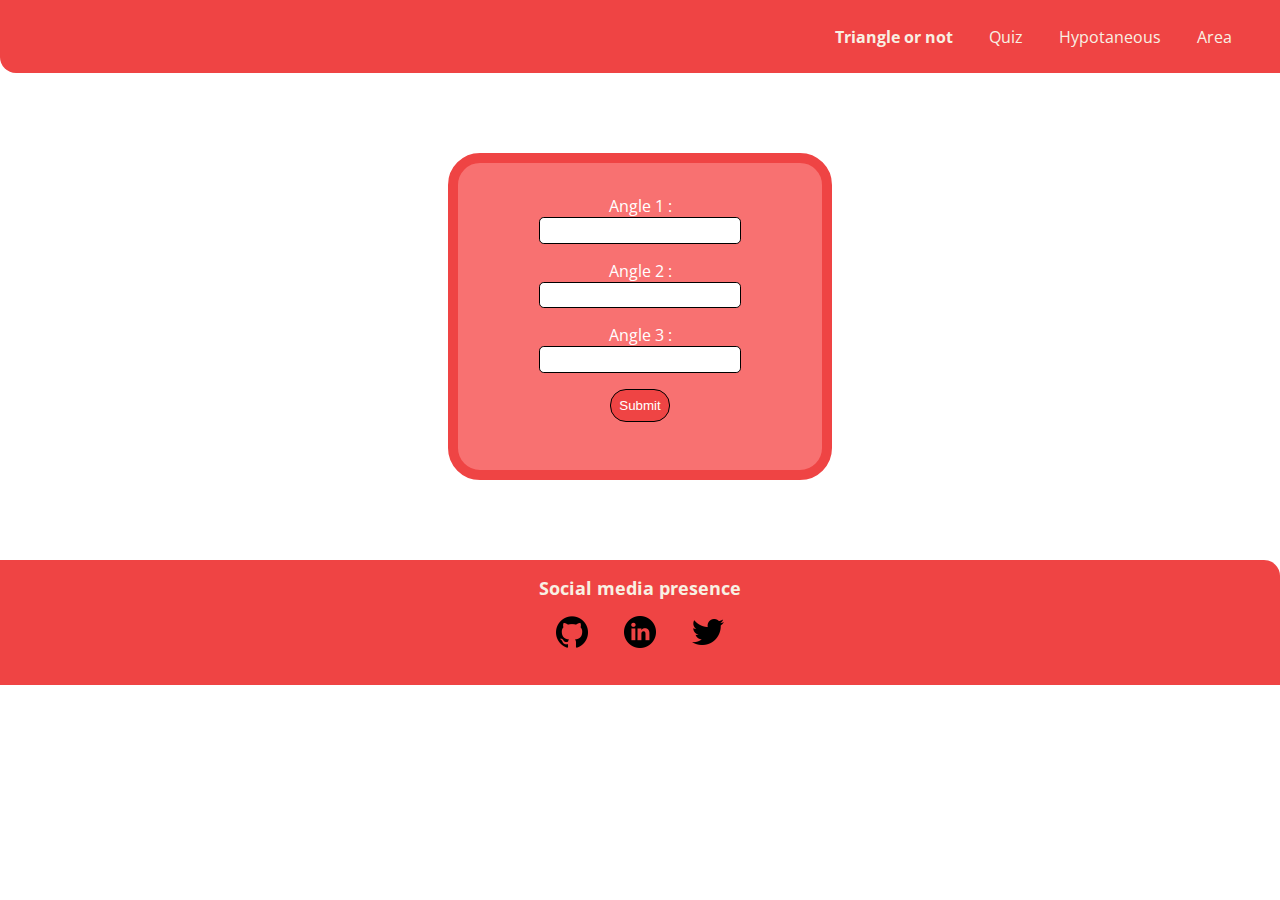
<file: index.html>
<!DOCTYPE html>
<html lang="en">

<head>
  <meta charset="UTF-8">
  <meta http-equiv="X-UA-Compatible" content="IE=edge">
  <meta name="viewport" content="width=device-width, initial-scale=1.0">
  <title>Triangle or not</title>
  <link href="/styles/style.css" rel="stylesheet">
  <link href="/styles/index.css" rel="stylesheet">
</head>


<body>
  <nav class="navigation">
    <ul class="list-non-bullets nav-pills">
      <li class="list-item-inline active-class"><a class="link-style" href="index.html">Triangle or not</a></li>
      <li class="list-item-inline"><a class="link-style" href="quiz.html">Quiz</a></li>
      <li class="list-item-inline"><a class="link-style" href="hypotaneous.html">Hypotaneous</a></li>
      <li class="list-item-inline"><a class="link-style" href="area.html">Area</a></li>
    </ul>
  </nav>
  <div class="main">
    <label for="angle1">Angle 1 : </label>
    <input type="number" class="input-angles" />
    <label for="angle2">Angle 2 : </label>
    <input type="number" class="input-angles" />
    <label for="angle3">Angle 3 : </label>
    <input type="number" class="input-angles" />
    <button class="btn-submit">Submit</button>
    <p class="message"></p>
  </div>
  <footer class="footer">
    <div class="footer-header"> Social media presence</div>
    <ul class="list-non-bullets">

      <li class="list-item-inline">
        <a href="https://github.com/shubham-tyagi" class="link-style">
          <img src="images/github.png" class="img-social" /></a>
      </li>

      <li class="list-item-inline"><a href="https://www.linkedin.com/in/shubham-tyagi-b3879616a" class="link-style"><img
            src="images/linkedin.png" class="img-social" /></a>
      </li>

      <li class="list-item-inline"><a href="https://twitter.com/tyagiiiiiiiiii" class="link-style"><img
            src="images/twitter.png" class="img-social" /></a>
      </li>
    </ul>
  </footer>
</body>
<script src="scripts/index.js" rel="text/javascript"></script>

</html>
</file>
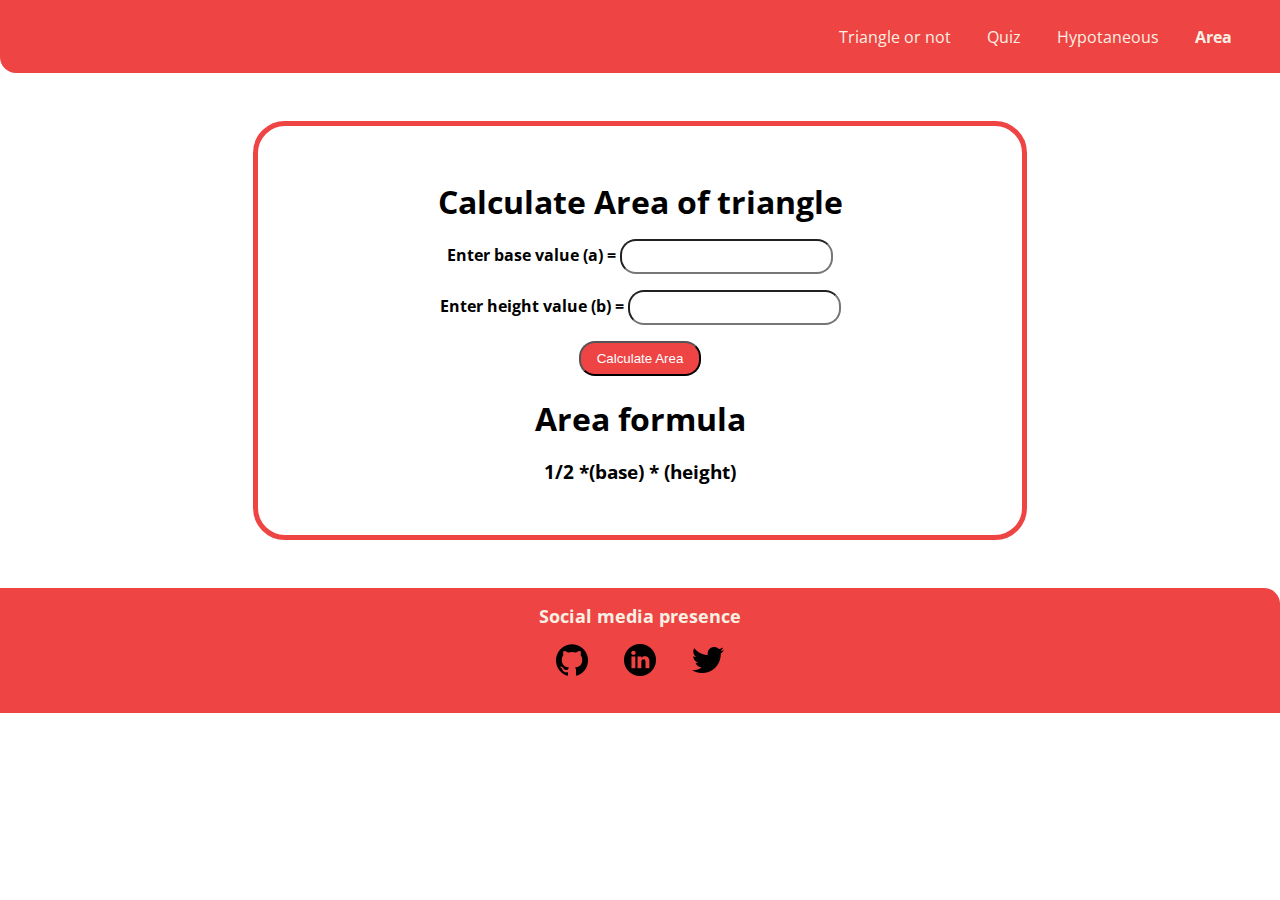
<file: area.html>
<!DOCTYPE html>
<html lang="en">

<head>
  <meta charset="UTF-8">
  <meta http-equiv="X-UA-Compatible" content="IE=edge">
  <meta name="viewport" content="width=device-width, initial-scale=1.0">
  <title>Area</title>
  <link href="styles/style.css" rel="stylesheet">
  <link href="styles/area.css" rel="stylesheet">
</head>

<body>
  <nav class="navigation">
    <ul class="list-non-bullets nav-pills">
      <li class="list-item-inline "><a class="link-style" href="index.html">Triangle or not</a></li>
      <li class="list-item-inline"><a class="link-style" href="quiz.html">Quiz</a></li>
      <li class="list-item-inline"><a class="link-style" href="hypotaneous.html">Hypotaneous</a></li>
      <li class="list-item-inline active-class"><a class="link-style" href="area.html">Area</a></li>
    </ul>
  </nav>
  <div class="main">
    <h1> Calculate Area of triangle</h1>
    <label for="base-value">Enter base value (a) =
      <input type="number" class="input-values" /></label>
    <label for="height-value">Enter height value (b) =
      <input type="number" class="input-values" /></label>
    <button type="submit" class="btn-submit">Calculate Area</button>
    <h1> Area formula</h1>
    <h3>1/2 *(base) * (height)</h3>
    <p class="message"></p>
  </div>
  <footer class="footer">
    <div class="footer-header"> Social media presence</div>
    <ul class="list-non-bullets">

      <li class="list-item-inline">
        <a href="https://github.com/shubham-tyagi" class="link-style">
          <img src="images/github.png" class="img-social" /></a>
      </li>

      <li class="list-item-inline"><a href="https://www.linkedin.com/in/shubham-tyagi-b3879616a" class="link-style"><img
            src="images/linkedin.png" class="img-social" /></a>
      </li>

      <li class="list-item-inline"><a href="https://twitter.com/tyagiiiiiiiiii" class="link-style"><img
            src="images/twitter.png" class="img-social" /></a>
      </li>
    </ul>
  </footer>
</body>
<script src="scripts/area.js" type="text/javascript"></script>

</html>
</file>
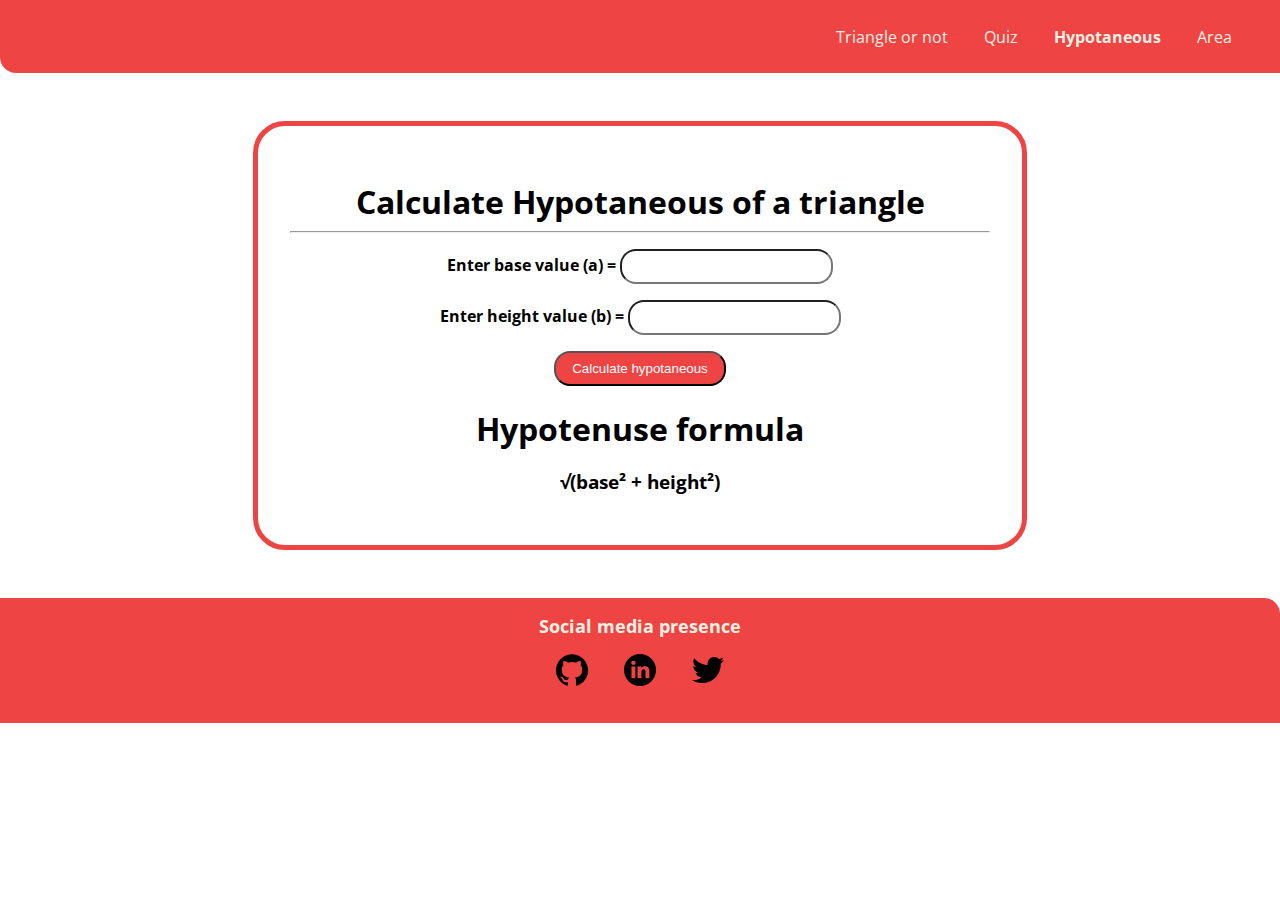
<file: hypotaneous.html>
<!DOCTYPE html>
<html lang="en">

<head>
  <meta charset="UTF-8">
  <meta http-equiv="X-UA-Compatible" content="IE=edge">
  <meta name="viewport" content="width=device-width, initial-scale=1.0">
  <title>Hypotaneous</title>
  <link href="styles/style.css" rel="stylesheet">
  <link href="styles/hypotaneous.css" rel="stylesheet">
</head>

<body>
  <nav class="navigation">
    <ul class="list-non-bullets nav-pills">
      <li class="list-item-inline "><a class="link-style" href="index.html">Triangle or not</a></li>
      <li class="list-item-inline"><a class="link-style" href="quiz.html">Quiz</a></li>
      <li class="list-item-inline active-class"><a class="link-style" href="hypotaneous.html">Hypotaneous</a></li>
      <li class="list-item-inline"><a class="link-style" href="area.html">Area</a></li>
    </ul>
  </nav>
  <div class="main">
    <h1> Calculate Hypotaneous of a triangle</h1>
    <hr>
    <label for="base-value">Enter base value (a) =
      <input type="number" class="input-values" /></label>
    <label for="height-value">Enter height value (b) =
      <input type="number" class="input-values" /></label>
    <button type="submit" class="btn-submit">Calculate hypotaneous</button>
    <h1> Hypotenuse formula</h1>
    <h3>√(base² + height²)</h3>
    <p class="message"></p>
  </div>
  <footer class="footer">
    <div class="footer-header"> Social media presence</div>
    <ul class="list-non-bullets">

      <li class="list-item-inline">
        <a href="https://github.com/shubham-tyagi" class="link-style">
          <img src="images/github.png" class="img-social" /></a>
      </li>

      <li class="list-item-inline"><a href="https://www.linkedin.com/in/shubham-tyagi-b3879616a" class="link-style"><img
            src="images/linkedin.png" class="img-social" /></a>
      </li>

      <li class="list-item-inline"><a href="https://twitter.com/tyagiiiiiiiiii" class="link-style"><img
            src="images/twitter.png" class="img-social" /></a>
      </li>
    </ul>
  </footer>
</body>
<script src="scripts/hypotaneous.js" type="text/javascript"></script>

</html>
</file>
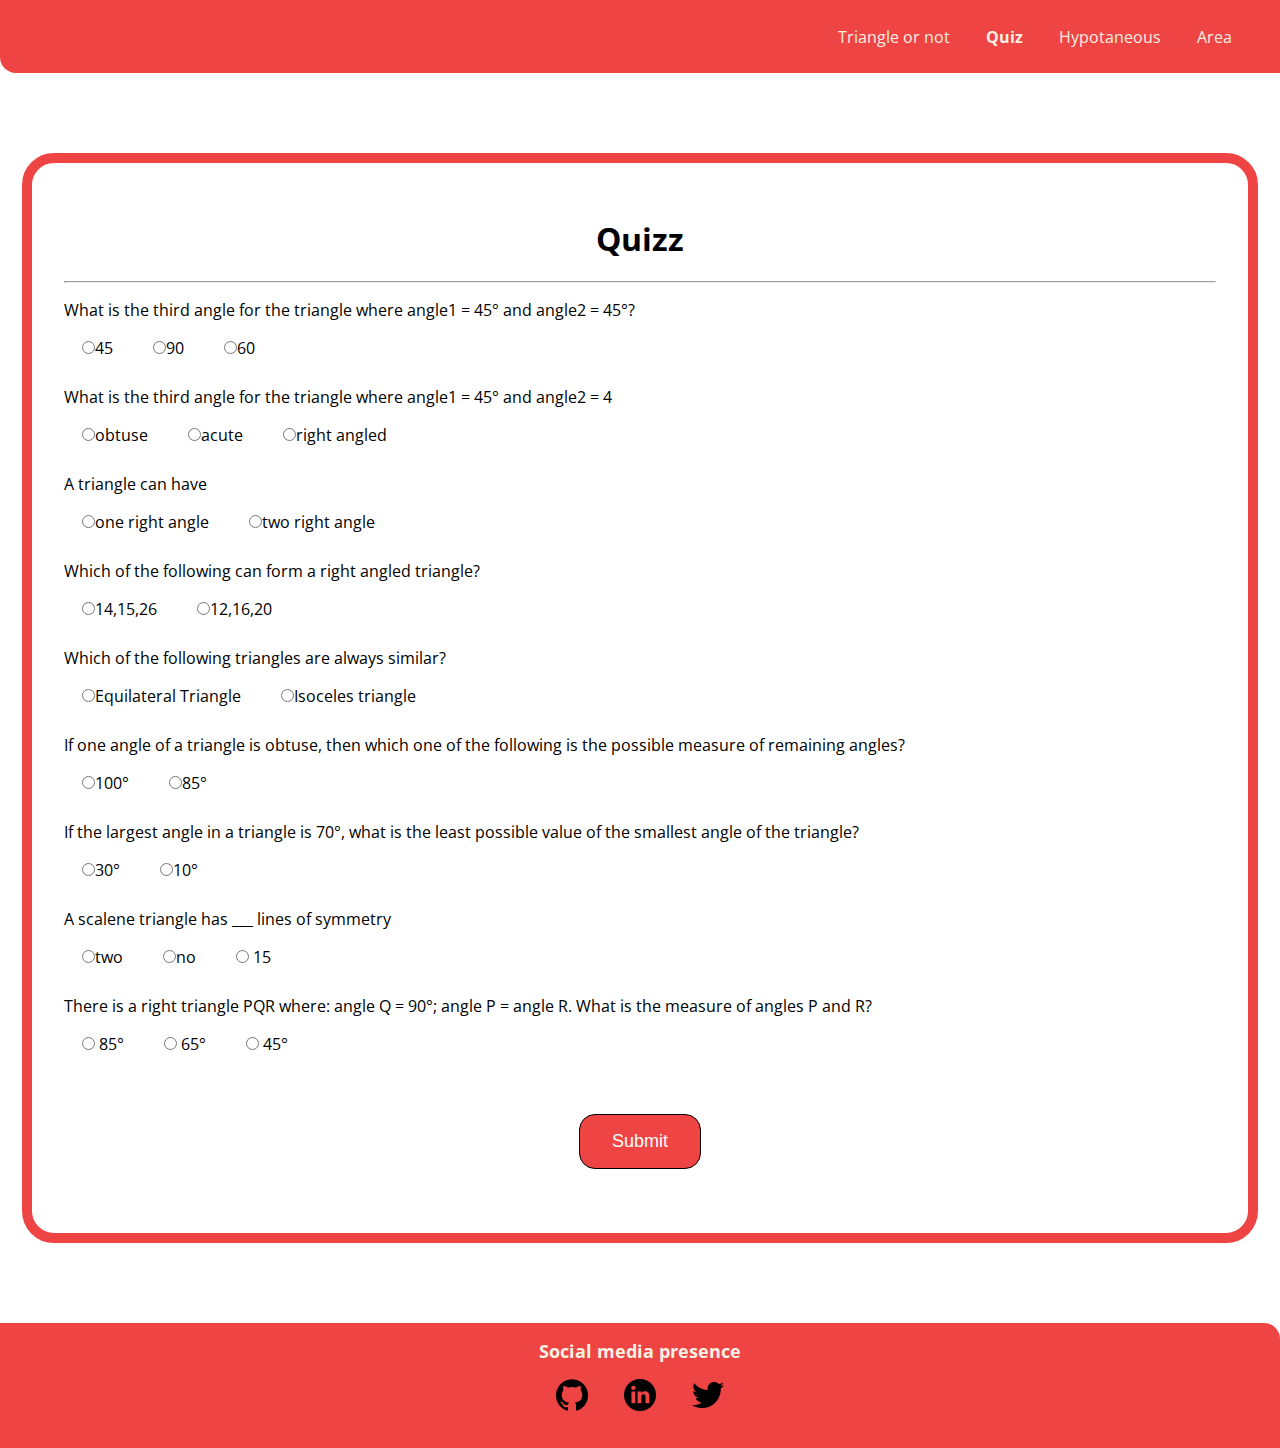
<file: quiz.html>
<!DOCTYPE html>
<html lang="en">

<head>
  <meta charset="UTF-8">
  <meta http-equiv="X-UA-Compatible" content="IE=edge">
  <meta name="viewport" content="width=device-width, initial-scale=1.0">
  <title>Quiz</title>
  <link href="styles/style.css" rel="stylesheet">
  <link href="styles/quiz.css" rel="stylesheet">
</head>

<body>


  <nav class="navigation">
    <ul class="list-non-bullets nav-pills">
      <li class="list-item-inline "><a class="link-style" href="index.html">Triangle or not</a></li>
      <li class="list-item-inline active-class"><a class="link-style" href="quiz.html">Quiz</a></li>
      <li class="list-item-inline"><a class="link-style" href="hypotaneous.html">Hypotaneous</a></li>
      <li class="list-item-inline"><a class="link-style" href="area.html">Area</a></li>
    </ul>
  </nav>
  <div class="main">
    <h1> Quizz </h1>
    <hr>
    <form class="quiz-form">
      <div>
        <p>What is the third angle for the triangle where angle1 = 45° and angle2 = 45°?</p>
        <label for="answer1"><input required name="question1" type="radio" value="1" />45</label>
        <label for="answer2"><input required name="question1" type="radio" value="2" />90</label>
        <label for="answer3"><input required name="question1" type="radio" value="3" />60</label>
      </div>
      <div>
        <p>What is the third angle for the triangle where angle1 = 45° and angle2 = 4</p>
        <label for="answer1"><input name="question2" type="radio" value="1" />obtuse</label>
        <label for="answer2"><input name="question2" type="radio" value="2" />acute</label>
        <label for="answer3"><input name="question2" type="radio" value="3" />right angled</label>
      </div>

      <div>
        <p>A triangle can have</p>
        <label for="answer1"><input name="question3" type="radio" value="1" />one right angle</label>
        <label for="answer2"><input name="question3" type="radio" value="2" />two right angle</label>
      </div>
      <div>
        <p>Which of the following can form a right angled triangle?
        </p>
        <label for="answer1"><input name="question4" type="radio" value="1" />14,15,26</label>
        <label for="answer2"><input name="question4" type="radio" vaue="2" />12,16,20</label>
      </div>
      <div>
        <p>Which of the following triangles are always similar?</p>
        <label for="answer1"><input name="question5" type="radio" value="1" />Equilateral Triangle</label>
        <label for="answer2"><input name="question5" type="radio" value="2" />Isoceles triangle</label>
      </div>
      <div>
        <p>If one angle of a triangle is obtuse, then which one of the following is the possible measure of remaining
          angles?</p>
        <label for="answer1"><input name="question6" type="radio" value="1" />100°</label>
        <label for="answer2"><input name="question6" type="radio" value="2" />85°</label>
      </div>
      <div>
        <p>If the largest angle in a triangle is 70°, what is the least possible value of the smallest angle of the
          triangle?
        </p>
        <label for="answer1"><input name="question7" type="radio" value="1" />30°</label>
        <label for="answer2"><input name="question7" type="radio" value="2" />10°</label>
      </div>
      <div>
        <p>A scalene triangle has ___ lines of symmetry
        </p>
        <label for="answer1"><input name="question8" type="radio" value="1" />two </label>
        <label for="answer2"> <input name="question8" type="radio" value="2" />no</label>
        <label for="answer3"><input name="question8" type="radio" value="3" /> 15</label>
      </div>
      <div>
        <p>There is a right triangle PQR where: angle Q = 90°; angle P = angle R. What is the measure of angles P and R?
        </p>
        <label for="answer1"><input name="question9" type="radio" value="1" /> 85° </label>
        <label for="answer2"><input name="question9" type="radio" value="2" /> 65° </label>
        <label for="answer3"><input name="question9" type="radio" value="3" /> 45°</label>
      </div>
    </form>
    <button type="submit" class="btn-submit">Submit</button>
    <p class="message"></p>
  </div>
  <footer class="footer">
    <div class="footer-header"> Social media presence</div>
    <ul class="list-non-bullets">

      <li class="list-item-inline">
        <a href="https://github.com/shubham-tyagi" class="link-style">
          <img src="images/github.png" class="img-social" /></a>
      </li>

      <li class="list-item-inline"><a href="https://www.linkedin.com/in/shubham-tyagi-b3879616a" class="link-style"><img
            src="images/linkedin.png" class="img-social" /></a>
      </li>

      <li class="list-item-inline"><a href="https://twitter.com/tyagiiiiiiiiii" class="link-style"><img
            src="images/twitter.png" class="img-social" /></a>
      </li>
    </ul>
  </footer>
</body>
<script src="scripts/quiz.js" type="text/javascript">
</script>

</html>
</file>
<file: styles/style.css>
@import url("https://fonts.googleapis.com/css2?family=Open+Sans&display=swap");

/* font-family: 'Open Sans', sans-serif; */

:root {
	--primary-color: #ef4444;
	--secondary-color: #6b7280;
	--off-white: #f8f0e3;
}

body {
	margin: 0px;
	font-family: "Open Sans", sans-serif;
}

/* ----- NavBar ------ */

.navigation {
	/* margin: auto; */
	margin: 0rem 0rem;
	background-color: var(--primary-color);
	padding: 1rem;
	border-bottom-left-radius: 1rem;
	/* max-width: 70rem; */
	color: var(--off-white);
}

.link-style {
	text-decoration: none;
	color: var(--off-white);
}

.nav-brand,
.active-class {
	font-weight: bold;
}

.list-non-bullets {
	list-style: none;
}

.nav-pills {
	text-align: right;
	margin: 0.6rem 1rem;
}

.list-item-inline {
	display: inline;
	margin: 0rem 1rem;
}

/* ----------footer ----------------- */
.footer {
	position: relative;
	bottom: 0;
	margin: 0rem 0rem;
	background-color: var(--primary-color);
	padding: 1rem;
	border-top-right-radius: 1rem;
	/* width: 70rem; */
	right: 0;
	left: 0;
	color: var(--off-white);
	text-align: center;
}

.footer ul {
	padding-inline-start: 0px;
}

.footer .footer-header {
	font-weight: bold;
	font-size: large;
}

.footer .list-non-bullets {
	list-style-type: none;
}

.footer .list-item-inline {
	display: inline;
}

.footer .img-social {
	width: 2rem;
}
</file>
<file: styles/index.css>
/*  ---------  main  --------------- */
.main {
	text-align: center;
	max-width: 300px;
	margin: 5rem auto;
	padding: 2rem;
	border-radius: 2rem;
	border: 10px solid var(--primary-color);
	background-color: #f87171;
	color: white;
}
.main input {
	border: 1px solid black;
	display: block;
	margin: 0rem auto;
	padding: 0.3rem 0.7rem;
	border-radius: 0.3rem;
	margin-bottom: 1rem;
}

.main button {
	/* text-align: center; */
	display: block;
	margin: 0rem auto;
	padding: 0.5rem;
	border-radius: 1rem;
	background-color: var(--primary-color);
	color: white;
	border: 1px solid black;
}
</file>
<file: styles/area.css>
.main {
	max-width: 700px;
	padding: 2rem;
	border-radius: 2rem;
	border: 5px solid var(--primary-color);
	margin: 0rem auto;
	font-weight: bold;
}
.navigation {
	margin-bottom: 3rem;
}
.footer {
	margin-top: 3rem;
}

h1 {
	margin-bottom: 0;
}
h1,
h3 {
	text-align: center;
}
label {
	display: block;
	margin: 1rem auto;
	text-align: center;
}
label input {
	padding: 0.5rem 1rem;
	border-radius: 1rem;
}
button {
	display: block;
	max-width: 300px;
	padding: 0.5rem 1rem;
	border-radius: 1rem;
	margin: 0rem auto;
	color: white;
	background-color: var(--primary-color);
}
</file>
<file: styles/hypotaneous.css>
.main {
	max-width: 700px;
	padding: 2rem;
	border-radius: 2rem;
	border: 5px solid var(--primary-color);
	margin: 0rem auto;
	font-weight: bold;
}
.navigation {
	margin-bottom: 3rem;
}
.footer {
	margin-top: 3rem;
}

h1 {
	margin-bottom: 0;
}
h1,
h3 {
	text-align: center;
}
label {
	display: block;
	margin: 1rem auto;
	text-align: center;
}
label input {
	padding: 0.5rem 1rem;
	border-radius: 1rem;
}
button {
	display: block;
	max-width: 300px;
	padding: 0.5rem 1rem;
	border-radius: 1rem;
	margin: 0rem auto;
	color: white;
	background-color: var(--primary-color);
}
</file>
<file: styles/quiz.css>
/*  ---------  main  --------------- */
.main {
	/* text-align: center; */
	max-width: 90%;
	margin: 5rem auto;
	padding: 2rem;
	border-radius: 2rem;
	border: 10px solid var(--primary-color);
	/* background-color: #f87171; */
	/* color: white; */
}
.main h1 {
	text-align: center;
}
.main input {
	border: 1px solid black;
	/* display: block; */
	margin: 0rem;
	/* padding: 0.3rem 0.7rem; */
	border-radius: 0.3rem;
	margin-bottom: 1rem;
	/* padding: 5px; */
}
.main label {
	margin: 0rem 1rem;
	padding: 2px;
}

.main button {
	/* text-align: center; */
	display: block;
	margin: 2rem auto;
	margin-top: 3rem;
	padding: 1rem 2rem;
	border-radius: 1rem;
	font-size: large;
	background-color: var(--primary-color);
	color: white;
	border: 1px solid black;
}
</file>
